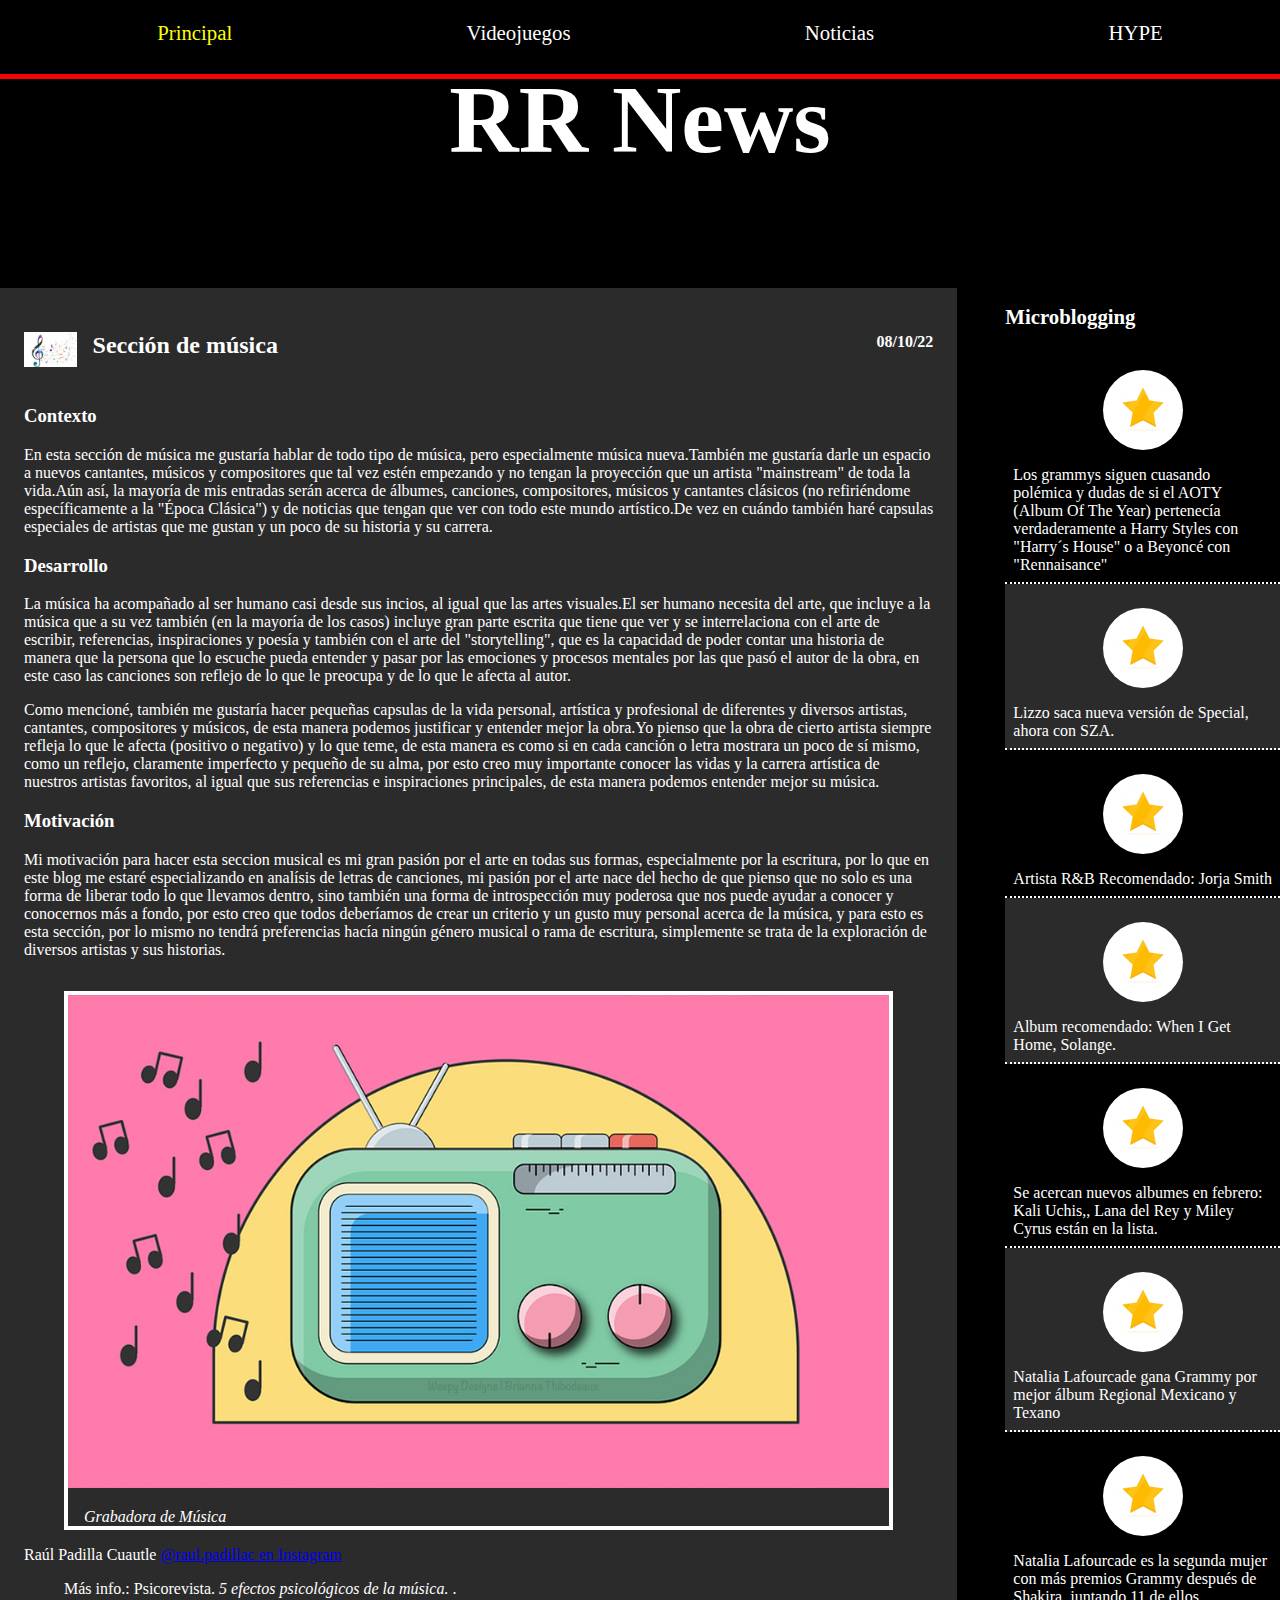
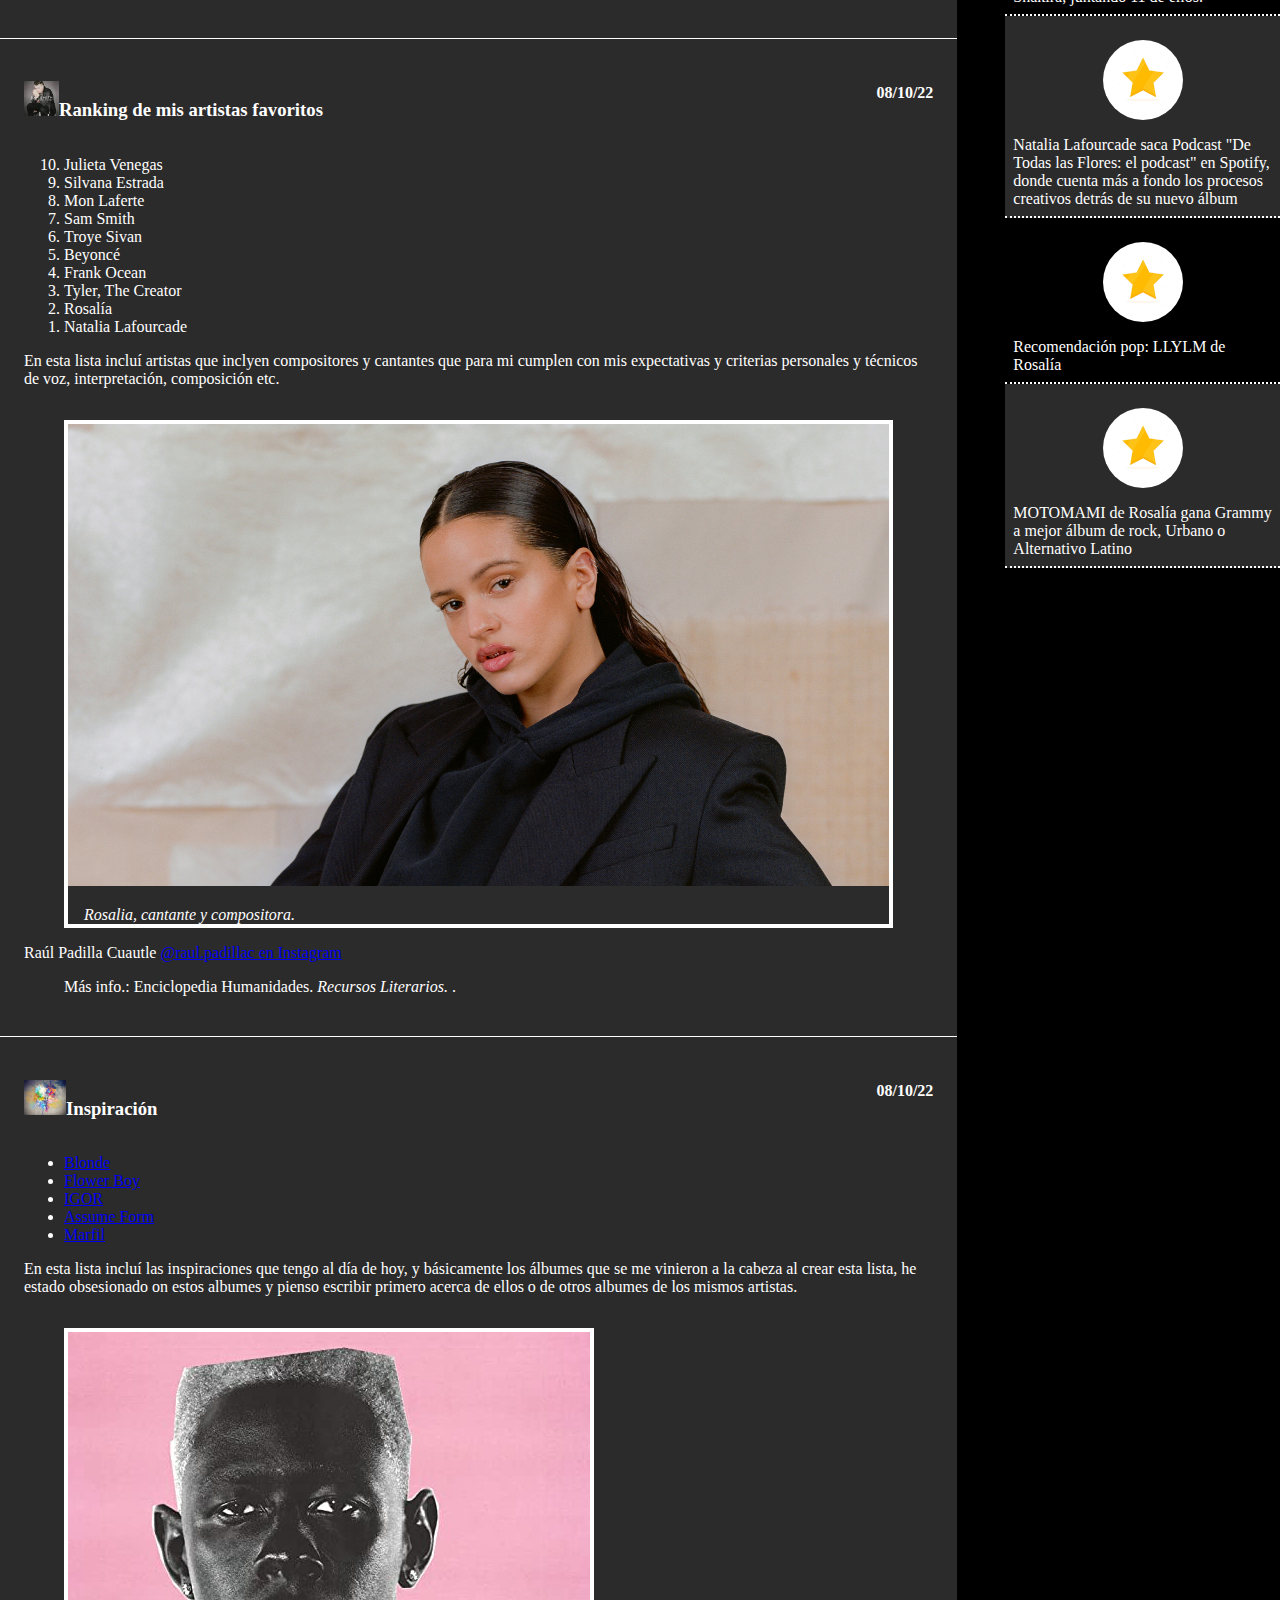
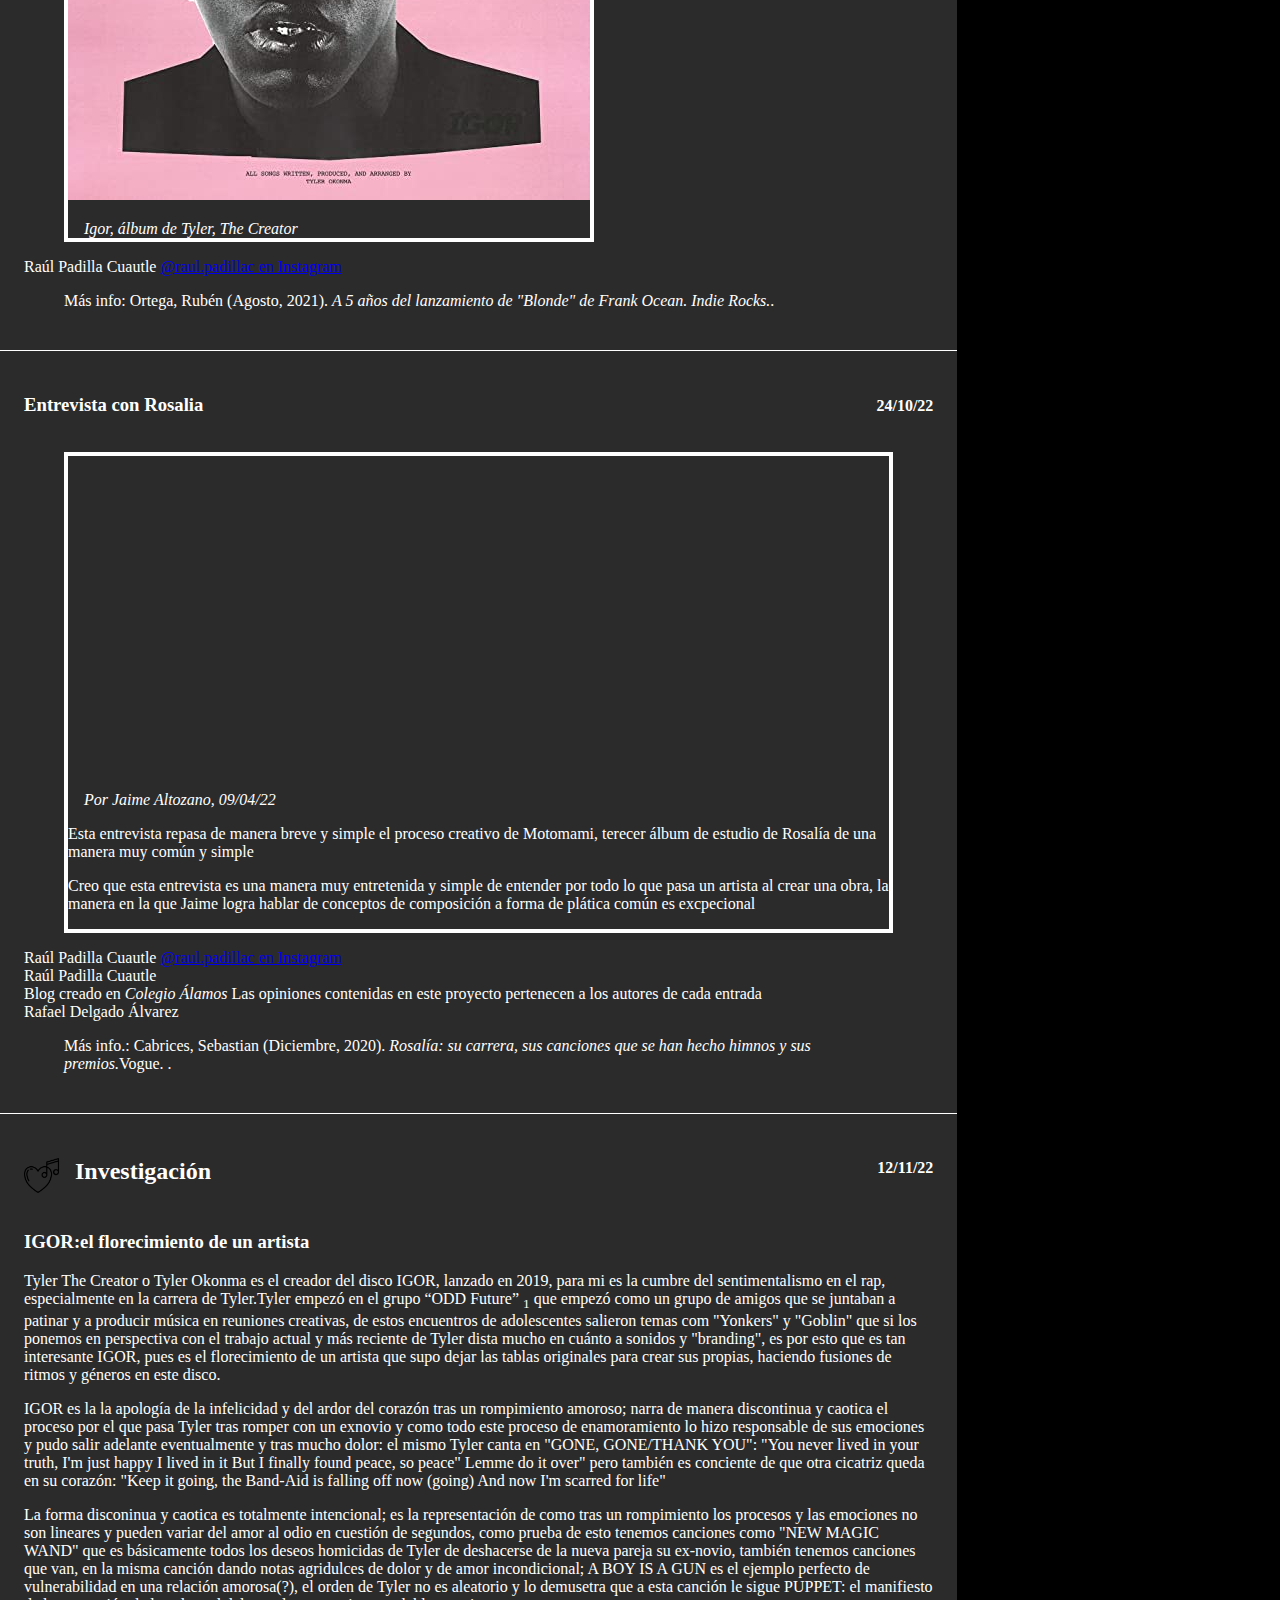
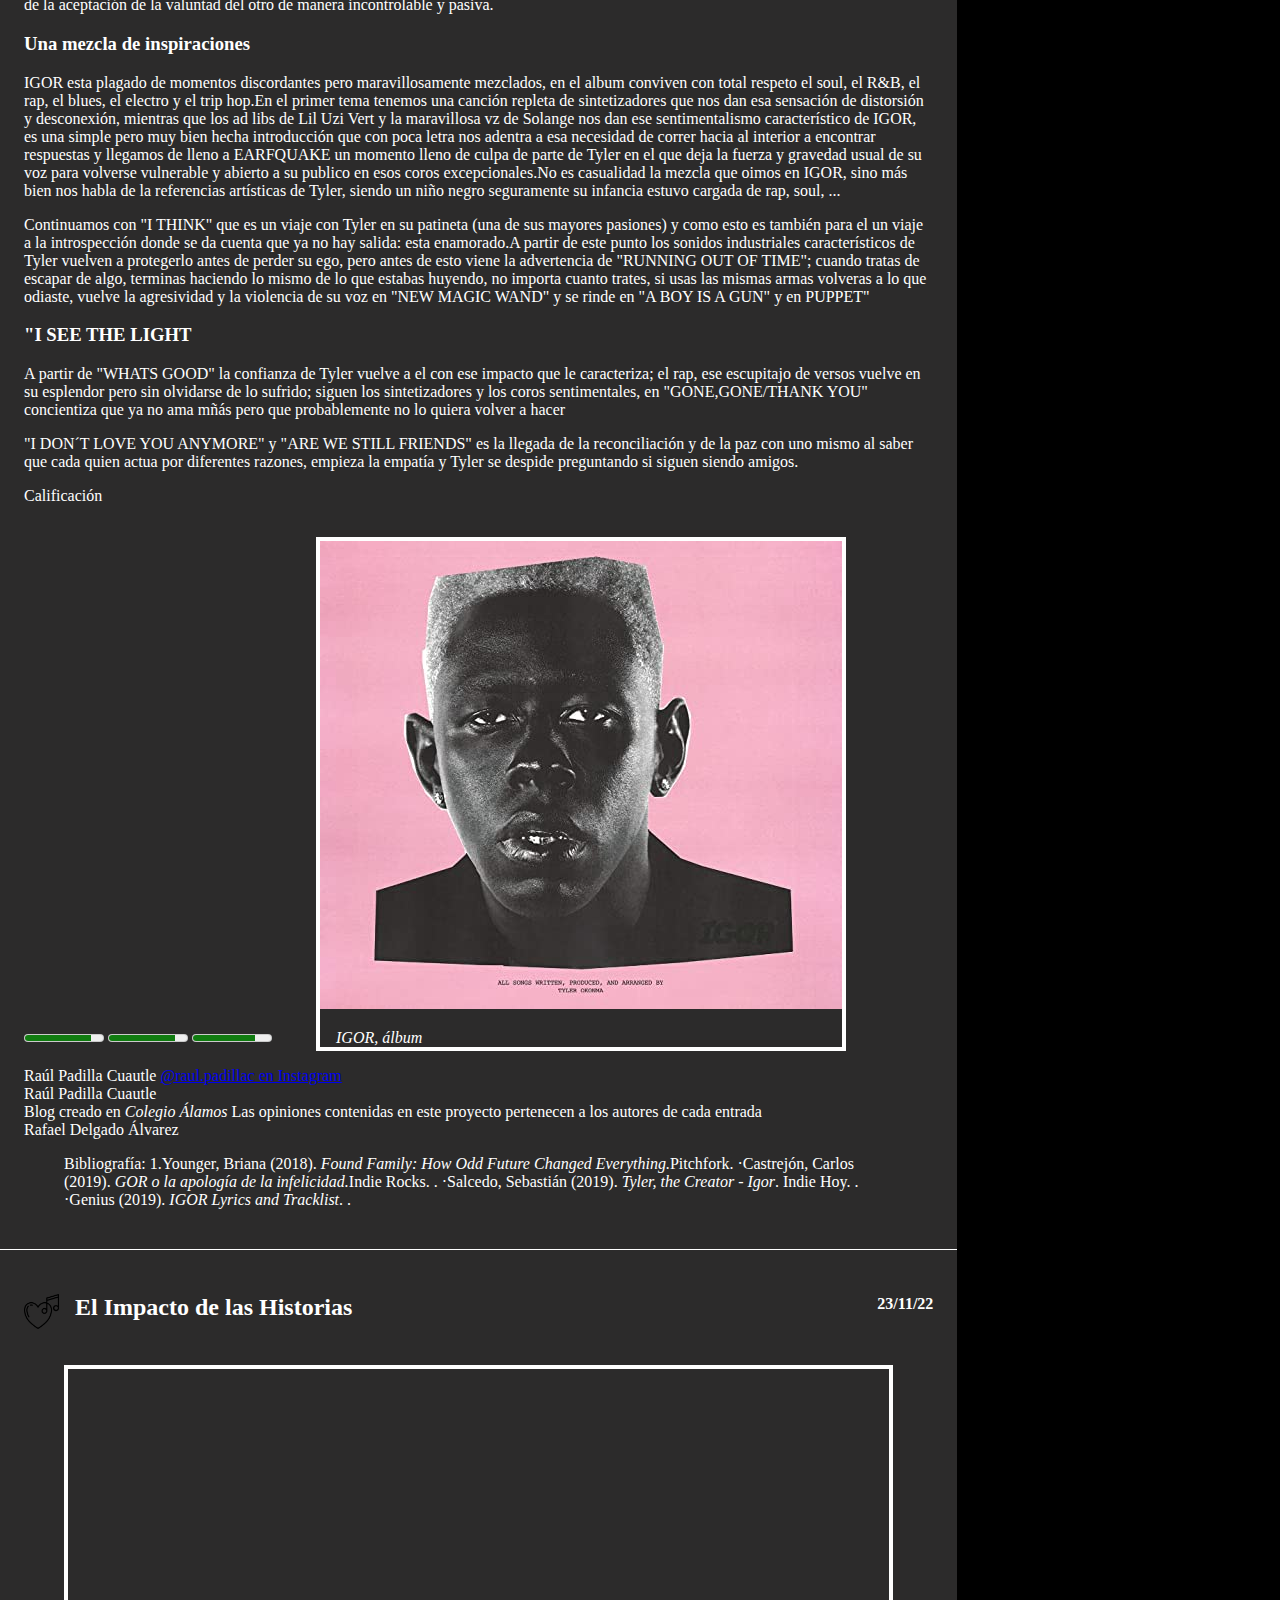
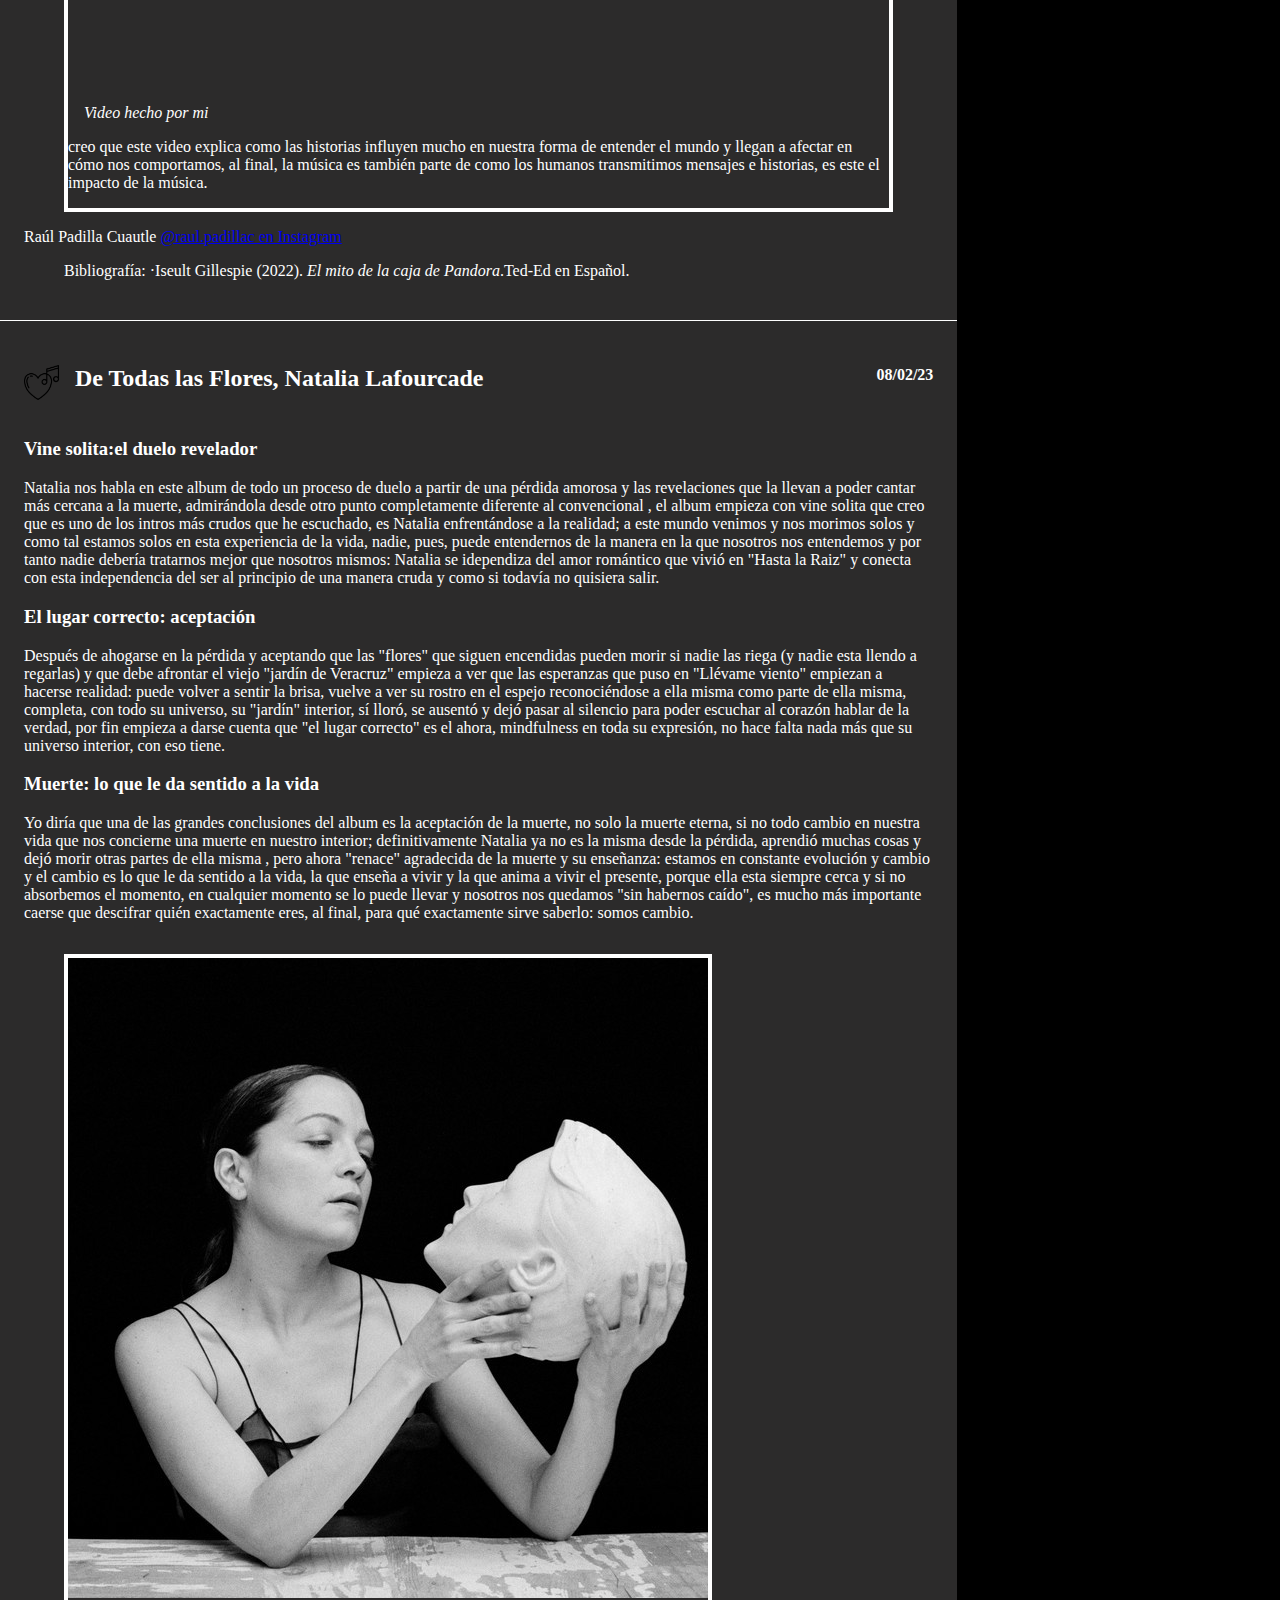
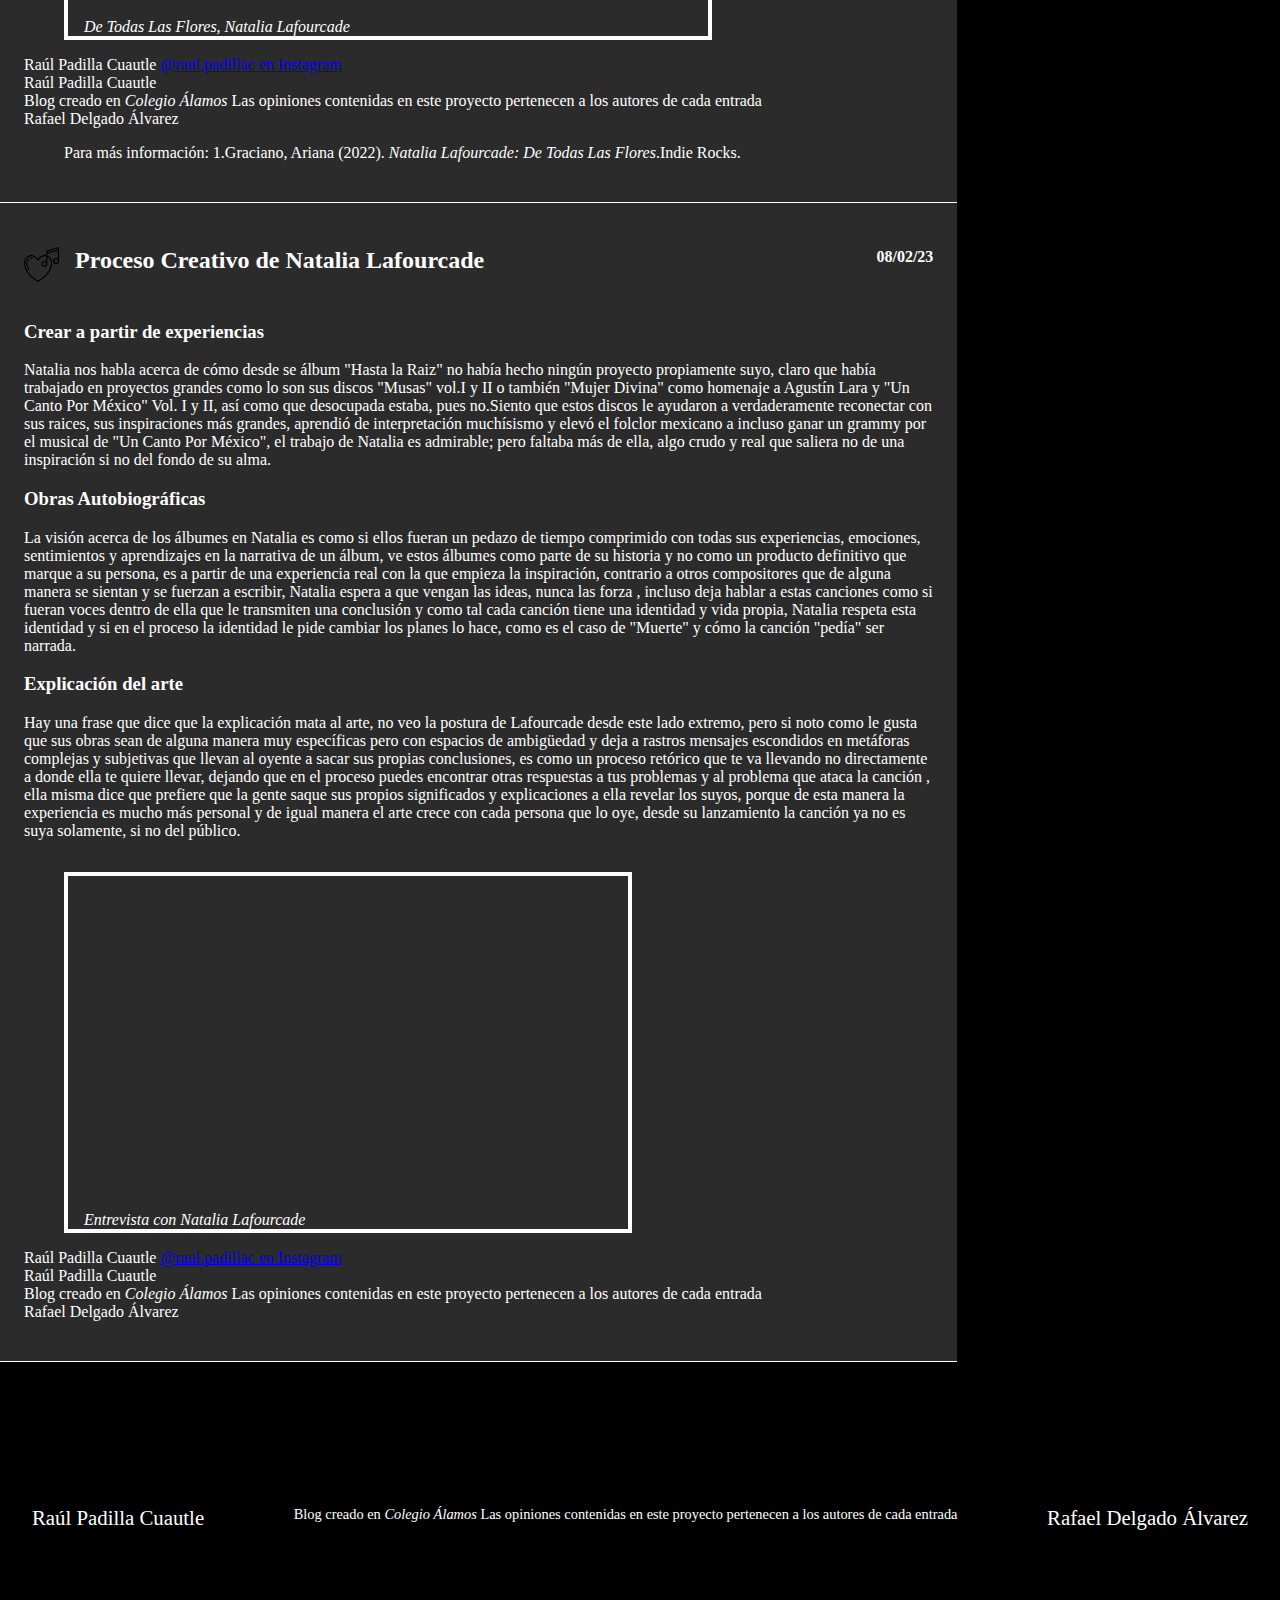
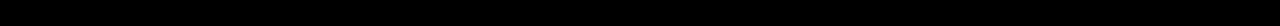
<file: root/mi_primer _tema-Raul.html>
<!DOCTYPE html> 
<html lang="es"> <!--Configura idioma español-->
<html><!--Configura página html-->
<head><!--Cabeza de página-->
    <meta charset="UTF-8">
    <title>Música</title><!--Título-->
    <link rel="stylesheet" href="assets/styles/estilos_raul.css">
</head><!--Cierra Cabeza de página-->
<body><!--Empieza cuerpo de página-->
    <nav> <!--empieza barra de navegación-->
        <ul><!--empieza enlistado (viñetas)-->
            <li> <a href="index.html" target="_blank" class="highlight">Principal </a></li><!--ancla a index-->
            <li> <a href="mi_primer_tema-Rafa.html">Videojuegos</a></li><!--ancla a Videojuegos-->
            <li> <a href="mi_segundo_tema-Raul.html">Noticias</a></li><!--ancla a Noticias-->
            <li> <a href="mi_segundo_tema-Rafa.html">HYPE</a></li><!--ancla a HYPE-->
        </ul><!--termina enlistado (viñetas)-->
    </nav><!--cierra barra de navegación-->
    <section> <!--Empieza section-->
        <header id="titulo_del_blog"><!--Encabezado-->
            <h1>RR News</h1>
        </header><!--Termina encabezado-->

        <main><!--Empieza cuerpo principal-->

 <div class="article">
            <article><!--Empieza Estructura de Entrada-->
                <header><!--empieza encabezado-->
                    <hgroup>
                    <h2><img src="assets\images\musica.png" alt="Música" width="auto" height="35px">Sección de música</h2>
                    <h4>08/10/22</h4>
                    </hgroup>
                </header><!--termina encabezado-->
                <div><!--incia división-->
                    <h3>Contexto</h3>
                    <p>En esta sección de música me gustaría hablar de todo tipo de música, pero especialmente música nueva.También me gustaría darle un espacio a nuevos cantantes, músicos y compositores que tal vez estén
                        empezando y no tengan la proyección que un artista "mainstream" de toda la vida.Aún así, la mayoría de mis entradas serán acerca de álbumes, canciones, compositores, músicos y cantantes clásicos (no refiriéndome
                        específicamente a la "Época Clásica") y de noticias que tengan que ver con todo este mundo artístico.De vez en cuándo también haré capsulas especiales de artistas que me gustan y un poco de su historia y su carrera.
                    </p>
                    <h3>Desarrollo</h3>
                    <p>La música ha acompañado al ser humano casi desde sus incios, al igual que las artes visuales.El ser humano necesita del arte, que incluye a la música que a su vez también (en la mayoría de los casos) incluye
                        gran parte escrita que tiene que ver y se interrelaciona con el arte de escribir, referencias, inspiraciones y poesía y también con el arte del "storytelling", que es la capacidad de poder contar una historia de manera
                        que la persona que lo escuche pueda entender y pasar por las emociones y procesos mentales por las que pasó el autor de la obra, en este caso las canciones son reflejo de lo que le preocupa y de lo que le afecta al autor.
                    </p>
                    <p>Como mencioné, también me gustaría hacer pequeñas capsulas de la vida personal, artística y profesional de diferentes y diversos artistas, cantantes, compositores y músicos, de esta manera podemos justificar y entender mejor 
                        la obra.Yo pienso que la obra de cierto artista siempre refleja lo que le afecta (positivo o negativo) y lo que teme, de esta manera es como si en cada canción o letra mostrara un poco de sí mismo, como un reflejo, claramente 
                        imperfecto y pequeño de su alma, por esto creo muy importante conocer las vidas y la carrera artística de nuestros artistas favoritos, al igual que sus referencias e inspiraciones principales, de esta manera podemos entender mejor su música.
                    </p>
                    <h3>Motivación</h3>
                    <p>Mi motivación para hacer esta seccion musical es mi gran pasión por el arte en todas sus formas, especialmente por la escritura, por lo que en este blog me estaré especializando en analísis de letras de canciones, mi pasión por el arte 
                        nace del hecho de que pienso que no solo es una forma de liberar todo lo que llevamos dentro, sino también una forma de introspección muy poderosa que nos puede ayudar a conocer y conocernos más a fondo, por esto creo que todos deberíamos
                        de crear un criterio y un gusto muy personal acerca de la música, y para esto es esta sección, por lo mismo no tendrá preferencias hacía ningún género musical o rama de escritura, simplemente se trata de la exploración de diversos artistas y sus historias.
                    </p>
                    <figure class="ilustracion">
                        <img src="assets/images/grabadora.jpeg" alt="grabadora" height="auto" width="100%">
                        <figcaption>Grabadora de Música </figcaption>
                    </figure>
                </div><!--termina división-->
                <footer><!--incia pie-->
                    <div><!--Datos del autor-->
                        <span>Raúl Padilla Cuautle</span> <a href="https://www.instagram.com/raul.padillac/" target="_blank">@raul.padillac en Instagram</a>
                    </div><!--Fin de datos del autor-->
                    
                    <!--Bibliografía-->
                    <blockquote>
                    <p>
                        Más info.: Psicorevista. <cite>5 efectos psicológicos de la música.</cite> <a href="https://psicorevista.com/articulos-de-psicologia/5-efectos-psicologicos-de-la-musica/"></a>.
                    </p>
                    </blockquote><!--Fin de Bibliografía-->
                </footer><!--termina pie-->
              </article><!--Termina Estructura de Entrada-->
            </div>

            <div class="article">
              <article><!--Empieza Estructura de Entrada-->
                <header><!--incia encabezado-->
                    <hgroup>
                    <h3><img src="assets\images\Sam Smith.png" alt="Albúm Sam Smith" width="auto" height="35px">Ranking de mis artistas favoritos</h3>
                    <h4>08/10/22</h4>
                    </hgroup>
                </header><!--termina encabezado-->
                <div><!--incia división-->
                    <ol reversed>
                        <li>Julieta Venegas</li>
                        <li>Silvana Estrada</li>
                        <li>Mon Laferte</li>
                        <li>Sam Smith</li>
                        <li>Troye Sivan</li>
                        <li>Beyoncé</li>
                        <li>Frank Ocean</li>
                        <li>Tyler, The Creator</li>
                        <li>Rosalía</li>
                        <li>Natalia Lafourcade</li>
                    </ol>
                    <p>En esta lista incluí artistas que inclyen compositores y cantantes que para mi cumplen con mis expectativas y criterias personales y técnicos de voz, interpretación, composición etc.</p>
                </div><!--termina división-->
                <figure class="ilustracion">
                    <img src="assets/images/rosalia.jpeg" alt="Rosalía" height="auto" width="100%">
                    <figcaption>Rosalia, cantante y compositora.</figcaption>
                </figure>
                <footer><!--incia pie-->
                    <div><!--Datos del autor-->
                        <span>Raúl Padilla Cuautle</span> <a href="https://www.instagram.com/raul.padillac/" target="_blank">@raul.padillac en Instagram</a>
                    </div><!--Fin de datos del autor-->
                    

                    <blockquote><!--Bibliografía-->
                    <p>
                        Más info.: Enciclopedia Humanidades. <cite>Recursos Literarios.</cite> <a href="https://humanidades.com/recursos-literarios/"></a>.
                    </p>
                    </blockquote><!--Fin de Bibliografía-->
                </footer><!--termina pie-->
              </article><!--Termina Estructura de Entrada-->
            </div>

<div class="article">
              <article><!--Empieza Estructura de Entrada-->
                <header><!--incia encabezado-->
                    <hgroup>
                    <h3><img src="assets\images\inspiración.png" alt="Cómo inspirarse" width="auto" height="35px">Inspiración</h3>
                    <h4>08/10/22</h4>
                    </hgroup>
                </header><!--Termina encabezado-->
                <div><!--incia divsión-->
                    <ul>
                        <li> <a href="https://genius.com/albums/Frank-ocean/Blonde" target="_blank">Blonde</a></li>
                        <li> <a href="https://genius.com/albums/Tyler-the-creator/Flower-boy" target="_blank">Flower Boy</a></li>
                        <li> <a href="https://genius.com/albums/Tyler-the-creator/Igor" target="_blank">IGOR</a></li>
                        <li> <a href="https://genius.com/albums/James-blake/Assume-form" target="_blank">Assume Form</a></li>
                        <li> <a href="https://genius.com/albums/Omar-apollo/Ivory-marfil" target="_blank">Marfil</a></li>
                    </ul>
                    <p>En esta lista incluí las inspiraciones que tengo al día de hoy, y básicamente los álbumes que se me vinieron a la cabeza al crear esta lista, he estado obsesionado on estos albumes y pienso
                        escribir primero acerca de ellos o de otros albumes de los mismos artistas.
                    </p>
                    <figure class="ilustracion">
                        <img src="assets/images/igor.jpeg" alt="Igor" height="auto" width="100%">
                        <figcaption>Igor, álbum de Tyler, The Creator</figcaption>
                    </figure>
                </div><!--termina división-->
                <footer><!--empieza pie-->
                    <div><!--Datos del autor-->
                        <span>Raúl Padilla Cuautle</span> <a href="https://www.instagram.com/raul.padillac/" target="_blank">@raul.padillac en Instagram</a>
                    </div><!--Fin de datos del autor-->
                    
                    <blockquote><!--Bibliografía-->
                    <p>
                        Más info: Ortega, Rubén (Agosto, 2021). <cite> A 5 años del lanzamiento de "Blonde" de Frank Ocean. Indie Rocks.</cite><a href="https://www.indierocks.mx/musica/articulos/a-5-anos-del-lanzamiento-de-blonde-de-frank-ocean/"></a>.
                    </p>
                    </blockquote><!--Fin de Bibliografía-->
                </footer><!--termina pie-->
              </article><!--Termina Estructura de Entrada-->
            </div>

            <div class="article">
              <article><!--Empieza Estructura de Entrada-->
                <header><!--incia encabezado-->
                    <hgroup>
                    <h3>Entrevista con Rosalia</h3>
                    <h4>24/10/22</h4>
                    </hgroup>
                </header><!--Termina encabezado-->
                 <figure class="ilustracion">
                    <iframe width="560" height="315" src="https://www.youtube.com/embed/JSGlJ00w8Zw" title="YouTube video player" frameborder="0" allow="accelerometer; autoplay; clipboard-write; encrypted-media; gyroscope; picture-in-picture" allowfullscreen></iframe>
                    <figcaption>Por Jaime Altozano, 09/04/22</figcaption>
                    <p>Esta entrevista repasa de manera breve y simple el proceso creativo de Motomami, terecer álbum de estudio de Rosalía de una manera muy común y simple</p>
                    <p>Creo que esta entrevista es una manera muy entretenida y simple de entender por todo lo que pasa un artista al crear una obra, la manera en la que Jaime logra hablar de conceptos de composición a forma de plática común es excpecional</p>
                 </figure>
                <footer><!--empieza pie-->
<div><!--Datos del autor-->
    <span>Raúl Padilla Cuautle</span> <a href="https://www.instagram.com/raul.padillac/" target="_blank">@raul.padillac en Instagram</a>
</div><!--Fin de datos del autor-->

<div>
    <span>Raúl Padilla Cuautle</span>
</div>

<div>
    <span>Blog creado en <i>Colegio Álamos</i></span>
    <span>Las opiniones contenidas en este proyecto pertenecen a los autores de cada entrada</span>
</div>

<div>
<span>Rafael Delgado Álvarez</span>
</div>

<blockquote><!--Bibliografía-->
<p>
Más info.: Cabrices, Sebastian (Diciembre, 2020). <cite>Rosalía: su carrera, sus canciones que se han hecho himnos y sus premios.</cite>Vogue. <a href="https://www.vogue.mx/estilo-de-vida/articulo/rosalia-cantante-biografia"></a>.
</p>
</blockquote><!--Fin de Bibliografía-->
                </footer><!--termina pie-->
              </article><!--Termina Estructura de Entrada-->
            </div>

            <div class="article">
              <article><!--Empieza Estructura de Entrada-->
                <header><!--empieza encabezado-->
                    <hgroup>
                    <h2><img src="assets/images/cm.png" alt="EM" width="auto" height="35px">Investigación</h2>
                    <h4>12/11/22</h4>
                    </hgroup>
                </header><!--termina encabezado-->
                <div><!--incia división-->
                    <h3><strong>IGOR</strong>:el florecimiento de un artista</h3>
                        <p>Tyler The Creator o Tyler Okonma es el creador del disco IGOR, lanzado en 2019, para mi es la cumbre del sentimentalismo en el rap, especialmente en la carrera de Tyler.Tyler empezó en el grupo <q>ODD Future</q> <sub>1</sub> que empezó como un grupo de amigos que se juntaban a patinar y a producir música en reuniones creativas, de estos
                        encuentros de adolescentes salieron temas com "Yonkers" y "Goblin" que si los ponemos en perspectiva con el trabajo actual y más reciente de Tyler dista mucho en cuánto a sonidos y "branding", es por esto que es tan interesante IGOR, pues es el florecimiento de un artista que supo dejar las tablas originales para crear sus propias, haciendo fusiones de ritmos y géneros en este disco.</p>
                         <p>IGOR es la la apología de la infelicidad y del ardor del corazón tras un rompimiento amoroso; narra de manera discontinua y caotica el proceso por el que pasa Tyler tras romper con un exnovio y como todo este proceso de enamoramiento lo hizo responsable de sus emociones y pudo salir adelante eventualmente y tras mucho dolor: el mismo Tyler canta en "GONE, GONE/THANK YOU": "You never lived in your truth, I'm just happy I lived in it
                            But I finally found peace, so peace"
                            Lemme do it over" pero también es conciente de que otra cicatriz queda en su corazón: "Keep it going, the Band-Aid is falling off now (going)
                            And now I'm scarred for life"</p>
                            <p>La forma disconinua y caotica es totalmente intencional; es la representación de como tras un rompimiento los procesos y las emociones no son lineares y pueden variar del amor al odio en cuestión de segundos, como prueba de esto tenemos canciones como "NEW MAGIC WAND" que es básicamente todos los deseos homicidas de Tyler de deshacerse de la nueva pareja su ex-novio, también tenemos canciones que van, en la misma canción dando notas agridulces 
                                de dolor y de amor incondicional; A BOY IS A GUN es el ejemplo perfecto de vulnerabilidad en una relación amorosa(?), el orden de Tyler no es aleatorio y lo demusetra que a esta canción le sigue PUPPET: el manifiesto de la aceptación de la valuntad del otro de manera incontrolable y pasiva.</p>

                    <h3>Una <strong>mezcla</strong> de inspiraciones</h3>
                    <p>IGOR esta plagado de momentos discordantes pero maravillosamente mezclados, en el album conviven con total respeto el soul, el R&B, el rap, el blues, el electro y el trip hop.En el primer tema tenemos una canción repleta de sintetizadores que nos dan esa sensación de distorsión y desconexión, mientras que los ad libs de Lil Uzi Vert y la maravillosa vz de Solange nos dan ese sentimentalismo característico de IGOR, es una simple pero muy bien hecha introducción que con poca letra
                        nos adentra a esa necesidad de correr hacia al interior a encontrar respuestas y llegamos de lleno a EARFQUAKE un momento lleno de culpa de parte de Tyler en el que deja la fuerza y gravedad usual de su voz para volverse vulnerable y abierto a su publico en esos coros excepcionales.No es casualidad la mezcla que oimos en IGOR, sino más bien nos habla de la referencias artísticas de Tyler, siendo un niño negro seguramente su infancia estuvo cargada de rap, soul, ...
                    </p>
                    <p>Continuamos con "I THINK" que es un viaje con Tyler en su patineta (una de sus mayores pasiones) y como esto es también para el un viaje a la introspección donde se da cuenta que ya no hay salida: esta enamorado.A partir de este punto los sonidos industriales característicos de Tyler vuelven a protegerlo antes de perder su ego, pero antes de esto viene la advertencia de "RUNNING OUT OF TIME"; cuando tratas de escapar de algo, terminas haciendo lo mismo de lo que estabas huyendo, no importa cuanto trates, si usas las mismas armas volveras a lo que odiaste, vuelve la agresividad y la violencia de su voz en "NEW MAGIC WAND" y 
                        se rinde en "A BOY IS A GUN" y en PUPPET" </p>
                    <h3>"I SEE THE <strong>LIGHT</strong></h3>
                <p>A partir de "WHATS GOOD" la confianza de Tyler vuelve a el con ese impacto que le caracteriza; el rap, ese escupitajo de versos vuelve en su esplendor pero sin olvidarse de lo sufrido; siguen los sintetizadores y los coros sentimentales, en "GONE,GONE/THANK YOU" concientiza que ya no ama mñás pero que probablemente no lo quiera volver a hacer</p>
                <p>"I DON´T LOVE YOU ANYMORE" y "ARE WE STILL FRIENDS" es la llegada de la reconciliación y de la paz con uno mismo al saber que cada quien actua por diferentes razones, empieza la empatía y Tyler se despide preguntando si siguen siendo amigos.</p>
                <p>Calificación</p>
                <label for="LETRA"></label> <meter value="8.5", min="0", max="10"> </meter>
                        <label for="MÚSICA"></label> <meter value="8.5", min="0", max="10"> </meter>
                        <label for="VOZ"></label> <meter value="8", min="0", max="10"> </meter>

                    <figure class="ilustracion">
                        <img src="assets/images/IGOR2.jpeg" alt="grabadora" height="auto" width="100%">
                        <figcaption>IGOR, álbum </figcaption>
                    </figure>
                </div><!--termina división-->
                <footer><!--incia pie-->
                    <div><!--Datos del autor-->
                        <span>Raúl Padilla Cuautle</span> <a href="https://www.instagram.com/raul.padillac/" target="_blank">@raul.padillac en Instagram</a>
                    </div><!--Fin de datos del autor-->
                    
                    <div>
                        <span>Raúl Padilla Cuautle</span>
                    </div>
                    
                    <div>
                        <span>Blog creado en <i>Colegio Álamos</i></span>
                        <span>Las opiniones contenidas en este proyecto pertenecen a los autores de cada entrada</span>
                    </div>
                    
                    <div>
                    <span>Rafael Delgado Álvarez</span>
                    </div>
                    
                    <blockquote><!--Bibliografía-->
                    <p>
                        Bibliografía:
                        1.Younger, Briana (2018). <cite> Found Family: How Odd Future Changed Everything.</cite>Pitchfork. <a href="https://pitchfork.com/thepitch/found-family-how-odd-future-changed-everything/"></a>
                        ·Castrejón, Carlos (2019). <cite>GOR o la apología de la infelicidad.</cite>Indie Rocks. <a href="https://www.indierocks.mx/musica/resenas/tyler-the-creator-igor/"></a>.
                        ·Salcedo, Sebastián (2019). <cite>Tyler, the Creator - Igor</cite>. Indie Hoy. <a href="https://indiehoy.com/discos/tyler-the-creator-igor/"></a> .
                        ·Genius (2019). <cite>IGOR Lyrics and Tracklist</cite>. <a href="https://genius.com/albums/Tyler-the-creator/Igor"></a>.
                    </p>
                    </blockquote><!--Fin de Bibliografía-->
                </footer><!--termina pie-->
              </article><!--Termina Estructura de Entrada-->
            </div>

<div class="article">
              <article><!--Empieza Estructura de Entrada-->
                <header><!--empieza encabezado-->
                    <hgroup>
                    <h2><img src="assets/images/cm.png" alt="EM" width="auto" height="35px">El Impacto de las Historias</h2>
                    <h4>23/11/22</h4>
                    </hgroup>
                </header><!--termina encabezado-->
                <div>
                    <figure class="ilustracion">
                        <iframe width="560" height="315" src="https://www.youtube.com/embed/7Cu9cOEBi_s" title="YouTube video player" frameborder="0" allow="accelerometer; autoplay; clipboard-write; encrypted-media; gyroscope; picture-in-picture" allowfullscreen></iframe>
                        <figcaption>Video hecho por mi</figcaption>
                        <p>creo que este video explica como las historias influyen mucho en nuestra forma de entender el mundo y llegan a afectar en cómo nos comportamos,
                            al final, la música es también parte de como los humanos transmitimos mensajes e historias, es este el impacto de la música.
                        </p>
                    </figure>
                </div>
            
                
                <footer><!--incia pie-->
                    <div><!--Datos del autor-->
                        <span>Raúl Padilla Cuautle</span> <a href="https://www.instagram.com/raul.padillac/" target="_blank">@raul.padillac en Instagram</a>
                    </div><!--Fin de datos del autor-->
                    
                    
                    
                    <blockquote><!--Bibliografía-->
                    <p>
                        Bibliografía:
                        ·Iseult Gillespie (2022). <cite>El mito de la caja de Pandora</cite>.Ted-Ed en Español. <a href="https://youtu.be/6YA0tZzLV6w"></a>
                    </p>
                    </blockquote><!--Fin de Bibliografía-->
                </footer><!--termina pie-->
              </article><!--Termina Estructura de Entrada-->
              </div>

              <div class="article">
                <article><!--Empieza Estructura de Entrada-->
                  <header><!--empieza encabezado-->
                      <hgroup>
                      <h2><img src="assets/images/cm.png" alt="EM" width="auto" height="35px"> De Todas las Flores, Natalia Lafourcade</h2>
                      <h4>08/02/23</h4>
                      </hgroup>
                  </header><!--termina encabezado-->
                  <div><!--incia división-->
                      <h3><strong>Vine solita</strong>:el duelo revelador</h3>
                          <p> Natalia nos habla en este album de todo un proceso de duelo a partir de una pérdida amorosa y las revelaciones que la llevan a poder cantar más cercana a la muerte, admirándola desde otro punto completamente diferente al convencional
                            , el album empieza con vine solita que creo que es uno de los intros más crudos que he escuchado, es Natalia enfrentándose a la realidad; a este mundo venimos y nos morimos solos y como tal estamos solos en esta experiencia de la vida, nadie, pues,
                            puede entendernos de la manera en la que nosotros nos entendemos y por tanto nadie debería tratarnos mejor que nosotros mismos: Natalia se idependiza del amor romántico que vivió en "Hasta la Raiz" y conecta con esta independencia del ser al principio de una manera
                            cruda y como si todavía no quisiera salir.
                          </p>
  
                      <h3> <strong>El lugar correcto</strong>: aceptación</h3>
                     <p> Después de ahogarse en la pérdida y aceptando que las "flores" que siguen encendidas pueden morir si nadie las riega (y nadie esta llendo a regarlas) y que debe afrontar el viejo "jardín de Veracruz" empieza a ver que las esperanzas que puso en "Llévame viento" empiezan a hacerse realidad:
                        puede volver a sentir la brisa, vuelve a ver su rostro en el espejo reconociéndose a ella misma como parte de ella misma, completa, con todo su universo, su "jardín" interior, sí lloró, se ausentó y dejó pasar al silencio para poder escuchar al corazón hablar de la verdad, por fin empieza a darse 
                        cuenta que "el lugar correcto" es el ahora, mindfulness en toda su expresión, no hace falta nada más que su universo interior, con eso tiene.
                     </p>
                      <h3> <strong>Muerte</strong>: lo que le da sentido a la vida</h3>
                  <p>Yo diría que una de las grandes conclusiones del album es la aceptación de la muerte, no solo la muerte eterna, si no todo cambio en nuestra vida que nos concierne una muerte en nuestro interior; definitivamente Natalia ya no es la misma desde la pérdida, aprendió muchas cosas y dejó morir otras partes de ella misma
                    , pero ahora "renace" agradecida de la muerte y su enseñanza: estamos en constante evolución y cambio y el cambio es lo que le da sentido a la vida, la que enseña a vivir y la que anima a vivir el presente, porque ella esta siempre cerca y si no absorbemos el momento, en cualquier momento se lo puede llevar y nosotros nos quedamos
                    "sin habernos caído", es mucho más importante caerse que descifrar quién exactamente eres, al final, para qué exactamente sirve saberlo: somos cambio.
                  </p>
                  
                      <figure class="ilustracion">
                          <img src="assets/images/De Todas Las Flores.jpeg" alt="Natalia" height="auto" width="100%">
                          <figcaption>De Todas Las Flores, Natalia Lafourcade</figcaption>
                      </figure>
                  </div><!--termina división-->
                  <footer><!--incia pie-->
                      <div><!--Datos del autor-->
                          <span>Raúl Padilla Cuautle</span> <a href="https://www.instagram.com/raul.padillac/" target="_blank">@raul.padillac en Instagram</a>
                      </div><!--Fin de datos del autor-->
                      
                      <div>
                          <span>Raúl Padilla Cuautle</span>
                      </div>
                      
                      <div>
                          <span>Blog creado en <i>Colegio Álamos</i></span>
                          <span>Las opiniones contenidas en este proyecto pertenecen a los autores de cada entrada</span>
                      </div>
                      
                      <div>
                      <span>Rafael Delgado Álvarez</span>
                      </div>
                      
                      <blockquote><!--Bibliografía-->
                      <p>
                          Para más información:
                          1.Graciano, Ariana (2022). <cite>Natalia Lafourcade: De Todas Las Flores</cite>.Indie Rocks. <a href="https://www.indierocks.mx/musica/resenas/natalia-lafourcade-de-todas-las-flores/"></a>
                      </p>
                      </blockquote><!--Fin de Bibliografía-->
                  </footer><!--termina pie-->
                </article><!--Termina Estructura de Entrada-->
              </div>

              <div class="article">
                <article><!--Empieza Estructura de Entrada-->
                  <header><!--empieza encabezado-->
                      <hgroup>
                      <h2><img src="assets/images/cm.png" alt="EM" width="auto" height="35px"> Proceso Creativo de Natalia Lafourcade</h2>
                      <h4>08/02/23</h4>
                      </hgroup>
                  </header><!--termina encabezado-->
                  <div><!--incia división-->
                      <h3>Crear a partir de experiencias</h3>
                          <p> Natalia nos habla acerca de cómo desde se álbum "Hasta la Raiz" no había hecho ningún proyecto propiamente suyo, claro que había trabajado en proyectos grandes como lo son sus discos "Musas" vol.I y II o también "Mujer Divina"
                            como homenaje a Agustín Lara y "Un Canto Por México" Vol. I y II, así como que desocupada estaba, pues no.Siento que estos discos le ayudaron a verdaderamente reconectar con sus raices, sus inspiraciones más grandes, aprendió de interpretación
                            muchísismo y elevó el folclor mexicano a incluso ganar un grammy por el musical de "Un Canto Por México", el trabajo de Natalia es admirable; pero faltaba más de ella, algo crudo y real que saliera no de una inspiración si no del fondo de su alma.
                          </p>
  
                      <h3> Obras Autobiográficas</h3>
                     <p> La visión acerca de los álbumes en Natalia es como si ellos fueran un pedazo de tiempo comprimido con todas sus experiencias, emociones, sentimientos y aprendizajes en la narrativa de un álbum, ve estos álbumes como parte de su historia y no como
                        un producto definitivo que marque a su persona, es a partir de una experiencia real con la que empieza la inspiración, contrario a otros compositores que de alguna manera se sientan y se fuerzan a escribir, Natalia espera a que vengan las ideas, nunca las forza 
                        , incluso deja hablar a estas canciones como si fueran voces dentro de ella que le transmiten una conclusión y como tal cada canción tiene una identidad y vida propia, Natalia respeta esta identidad y si en el proceso la identidad le pide cambiar los planes lo hace, como es el
                        caso de "Muerte" y cómo la canción "pedía" ser narrada.
                     </p>
                      <h3> Explicación del arte</h3>
                  <p>Hay una frase que dice que la explicación mata al arte, no veo la postura de Lafourcade desde este lado extremo, pero si noto como le gusta que sus obras sean de alguna manera muy específicas pero con espacios de ambigüedad y deja a rastros mensajes escondidos en metáforas
                    complejas y subjetivas que llevan al oyente a sacar sus propias conclusiones, es como un proceso retórico que te va llevando no directamente a donde ella te quiere llevar, dejando que en el proceso puedes encontrar otras respuestas a tus problemas y al problema que ataca la canción
                    , ella misma dice que prefiere que la gente saque sus propios significados y explicaciones a ella revelar los suyos, porque de esta manera la experiencia es mucho más personal y de igual manera el arte crece con cada persona que lo oye, desde su lanzamiento la canción ya no es suya solamente, si no del público.
                  </p>
                  
                      <figure class="ilustracion">
                        <iframe width="560" height="315" src="https://www.youtube.com/embed/3CGiUl1EziE" title="YouTube video player" frameborder="0" allow="accelerometer; autoplay; clipboard-write; encrypted-media; gyroscope; picture-in-picture; web-share" allowfullscreen></iframe>
                          <figcaption>Entrevista con Natalia Lafourcade</figcaption>
                      </figure>
                  </div><!--termina división-->
                  <footer><!--incia pie-->
                      <div><!--Datos del autor-->
                          <span>Raúl Padilla Cuautle</span> <a href="https://www.instagram.com/raul.padillac/" target="_blank">@raul.padillac en Instagram</a>
                      </div><!--Fin de datos del autor-->
                      
                      <div>
                          <span>Raúl Padilla Cuautle</span>
                      </div>
                      
                      <div>
                          <span>Blog creado en <i>Colegio Álamos</i></span>
                          <span>Las opiniones contenidas en este proyecto pertenecen a los autores de cada entrada</span>
                      </div>
                      
                      <div>
                      <span>Rafael Delgado Álvarez</span>
                      </div>
                      
                      <blockquote><!--Bibliografía-->
                      <p>
            
                      </p>
                      </blockquote><!--Fin de Bibliografía-->
                  </footer><!--termina pie-->
                </article><!--Termina Estructura de Entrada-->
              </div>

        </main><!--termina cuerpo principal-->
        <aside>

    <h2>Microblogging</h2>
    
    <div>
        <img src="assets/images/Estrella.jpg" alt="Estrella" width="60px" height="auto">
        <span>Los grammys siguen cuasando polémica y dudas de si el AOTY (Album Of The Year) pertenecía verdaderamente a Harry Styles con "Harry´s House" o a Beyoncé con "Rennaisance"</span>
    </div>

    <div>
        <img src="assets/images/Estrella.jpg" alt="Estrella" width="60px" height="auto">
        <span>Lizzo saca nueva versión de Special, ahora con SZA.</span>
    </div>

    <div>
        <img src="assets/images/Estrella.jpg" alt="Estrella" width="60px" height="auto">
       <span>Artista R&B Recomendado: Jorja Smith</span> 
    </div>

    <div>
        <img src="assets/images/Estrella.jpg" alt="Estrella" width="60px" height="auto">
        Album recomendado: When I Get Home, Solange.
    </div>

     <div>
        <img src="assets/images/Estrella.jpg" alt="Estrella" width="60px" height="auto">
        <span>Se acercan nuevos albumes en febrero: Kali Uchis,, Lana del Rey y Miley Cyrus están en la lista.</span>
     </div>

     <div>
        <img src="assets/images/Estrella.jpg" alt="Estrella" width="60px" height="auto">
        <span>Natalia Lafourcade gana Grammy por mejor álbum Regional Mexicano y Texano</span>
     </div>

     <div>
        <img src="assets/images/Estrella.jpg" alt="Estrella" width="60px" height="auto">
        <span>Natalia Lafourcade es la segunda mujer con más premios Grammy después de Shakira, juntando 11 de ellos.</span>
     </div>

     <div>
        <img src="assets/images/Estrella.jpg" alt="Estrella" width="60px" height="auto">
        <span>Natalia Lafourcade saca Podcast "De Todas las Flores: el podcast" en Spotify, donde cuenta más a fondo los procesos creativos detrás de su nuevo álbum</span>
     </div>

     <div>
        <img src="assets/images/Estrella.jpg" alt="Estrella" width="60px" height="auto">
        <span>Recomendación pop: LLYLM de Rosalía</span>
     </div>

     <div>
        <img src="assets/images/Estrella.jpg" alt="Estrella" width="60px" height="auto">
        <span>MOTOMAMI de Rosalía gana Grammy a mejor álbum de rock, Urbano o Alternativo Latino </span>
     </div>

        </aside><!--Termina aside-->
        <footer id="footer-blog"><!--Empieza pie de página-->
<div>
                        <span>Raúl Padilla Cuautle</span>
                    </div>
                    
                    <div>
                        <span>Blog creado en <i>Colegio Álamos</i></span>
                        <span>Las opiniones contenidas en este proyecto pertenecen a los autores de cada entrada</span>
                    </div>
                    
                    <div>
                    <span>Rafael Delgado Álvarez</span>
                    </div>
        </footer><!--Termina pie de página-->
        
    </section><!--termina section-->
</body>




</html><!--Termina página html-->
</file>
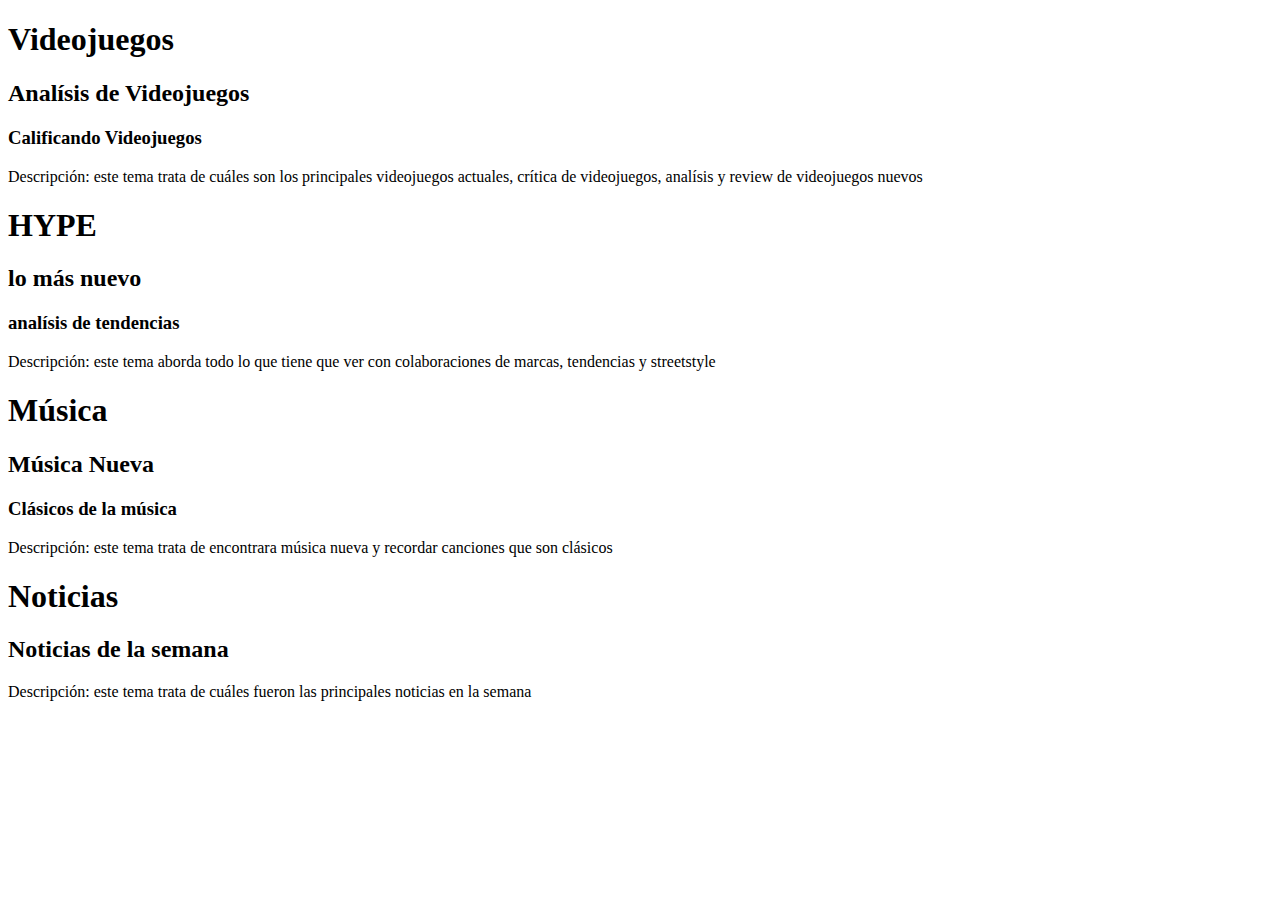
<file: root/propuestas.html>
<!DOCTYPE HTML>
<html>
    <meta charset="utf-8">
<head> <!-- Empieza el encabezado -->
    <title><!-- Empieza título -->
Temas Propuestos
    </title><!-- Cierra título -->
</head><!-- Cierra el encabezado -->
<body><!-- Empieza el cuerpo -->

    <!-- tema 1 de: Rafael Delgado  -->
    <hgroup>
        <h1> Videojuegos</h1>
        <h2>Analísis de Videojuegos</h2>
        <h3>Calificando Videojuegos</h3>
    </hgroup>
    <p>Descripción: este tema trata de cuáles son los principales videojuegos actuales, crítica de videojuegos, analísis y review de videojuegos nuevos</p>
     <!--  fin tema 1 de: Rafael Delgado -->

      <!-- tema 2 de: Rafael Delgado  -->
      <hgroup>
        <h1>HYPE</h1>
        <h2>lo más nuevo</h2>
        <h3>analísis de tendencias</h3>
      </hgroup>
      <p>Descripción: este tema aborda todo lo que tiene que ver con colaboraciones de marcas, tendencias y streetstyle</p>
       <!--  fin tema 2 de: Rafael Delgado  -->

       <!-- tema 1 de: Raúl Padilla  -->
    <hgroup>
        <h1> Música</h1>
        <h2>Música Nueva</h2>
        <h3>Clásicos de la música</h3>
    </hgroup>
    <p>Descripción: este tema trata de encontrara música nueva y recordar canciones que son clásicos</p>
     <!--  fin tema 1 de: Raúl Padilla  -->

     <!-- tema 2 de: Raúl Padilla  -->
    <hgroup>
        <h1> Noticias</h1>
        <h2>Noticias de la semana</h2>
    </hgroup>
    <p>Descripción: este tema trata de cuáles fueron las principales noticias en la semana</p>
     <!--  fin tema 2 de: Raúl Padilla  -->




</body><!-- Cierra el cuerpo -->
</html>
</file>
<file: root/assets/styles/estilos_raul.css>
*{
    box-sizing: border-box;
}

/* Clases generales */

body {
background-color: black;
/* color: rgb(#ffffff); */
color: #fff;
margin: 0;
}

article {
background-color: rgb(44, 43, 43);
padding: 1.5rem;

}

#titulo_del_blog {
    text-align: center;
    font-size: 3rem;
    width: clamp (2rem,1%+2rem,7rem);
}

.article {
    border-bottom: 1px solid #ffffff;

/* Terminan Clases generales */

/* Barra de Navegación */

}

.highlight {
    color: yellow;
}

nav>ul>li {
    list-style: none;
}

nav>ul>li>a {
    text-decoration: none;
    color: #fff;
}

/* Termina Barra de Navegación */

/* Footer del Blog */
@media (min-width: 1024.1px){
#footer-blog {
    text-align: center;
    margin: 2rem;
    display: flex;
    justify-content: center;
    justify-content: space-between;
    padding-top: 4rem;
    padding-bottom: 4rem;
    padding-left: 0;
    padding-right: 0;
    font-size: 1.3rem;
}
}

#footer-blog div:nth-child(2){
    font-size: 0.9rem;
}
/* Termina Footer del Blog */

/* Ilustraciones */
.ilustracion {
    border: 4px solid #ffffff;
    display:inline-block;
}

.ilustracion figcaption {
    margin-top: 1rem;
    margin-left: 1rem;
    font-style: italic;
}


/* Terminan Ilustraciones */

/*GRID*/

section {
    display: grid;
    grid-template-columns: repeat (12, 1fr);
    grid-auto-rows: auto;
    gap: 3rem;
}

section>header {
    grid-column: span 12;
}
 main{
    grid-column: span 12;
 }




@media (min-width: 1024.1px) {
main {
    grid-column: span 8;
}
}

aside{
grid-column: span 12;
}


@media (min-width: 1024.1px){
aside {
grid-column: span 4;
}
}

footer {
    grid-column: span 12;
}

nav {
    font-size: 1.3rem;
    border-bottom: 5px  white;
}

nav>ul>li>a :hover {
    text-decoration: underline;
    color: greenyellow;
}
 /*Flexbox*/
@media (min-width:0px) and (max-width:1099px){
 nav>ul {
    position: fixed;
    width:100%;
    background-color: black;
    display: grid;
    grid-template-columns: 2,1fr;
    grid-auto-rows: auto;
    gap: 1rem;
    border-bottom: 1px solid white;
    padding-bottom: 1.5rem;
 }
}

 @media (min-width:1100px) {

nav>ul {
    display: flex;
justify-content: center;
justify-content: space-around;
padding-bottom:0.5rem ;
}          
 
nav {
    position: fixed;
    width: 100%;
    background-color: black;
    font-size: 1.3rem;
    border-bottom: 5px solid  rgb(244, 3, 3);
}

}

article>header>hgroup{
    display: flex;
    justify-content: center;
    justify-content: space-between;
}

article>header>hgroup>h2{
    display: flex;
    justify-content: center;
}

article>header>hgroup>h2>img{
    margin-right: 1rem;
}


aside>h2{
    justify-content: center;
    font-size: 1.3rem;
}
aside>div:nth-of-type(even) {
    background-color: rgb(44, 43, 43);
}

aside div img{
    background-color: #fff;
    padding: 0.5rem;
    border-radius: 50%;
    justify-content: flex-start;
    width: auto;
    height: 80px;
    align-self: center;
    margin: 1rem;
}

aside>div{
    display: flex;
    justify-content: flex-end;
    justify-content: space-around;
    flex-basis: 100px;
    border-bottom: 2px dotted white;
    padding: 00.5rem;
}

@media ( min-width:1024.1px) and (max-width: 1324.1px) {
aside>div {
flex-direction: column;
}
}
</file>
